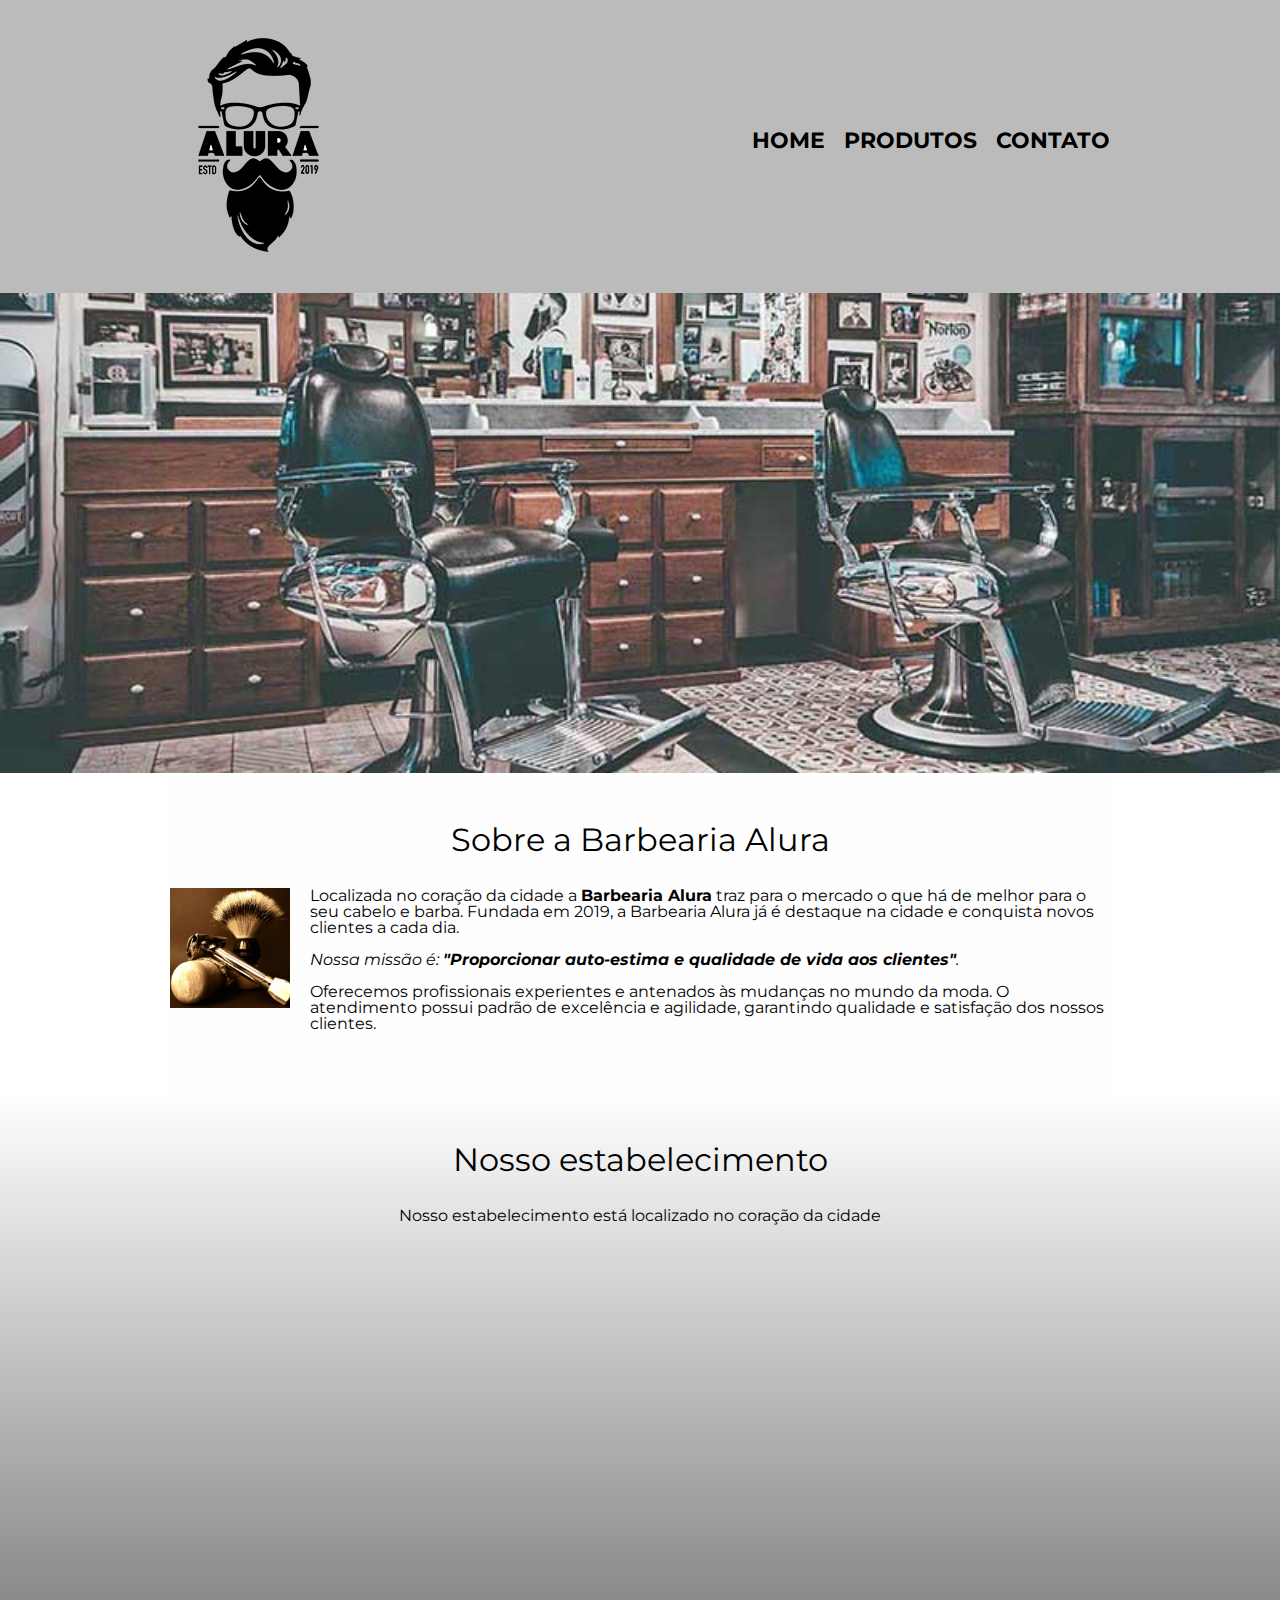
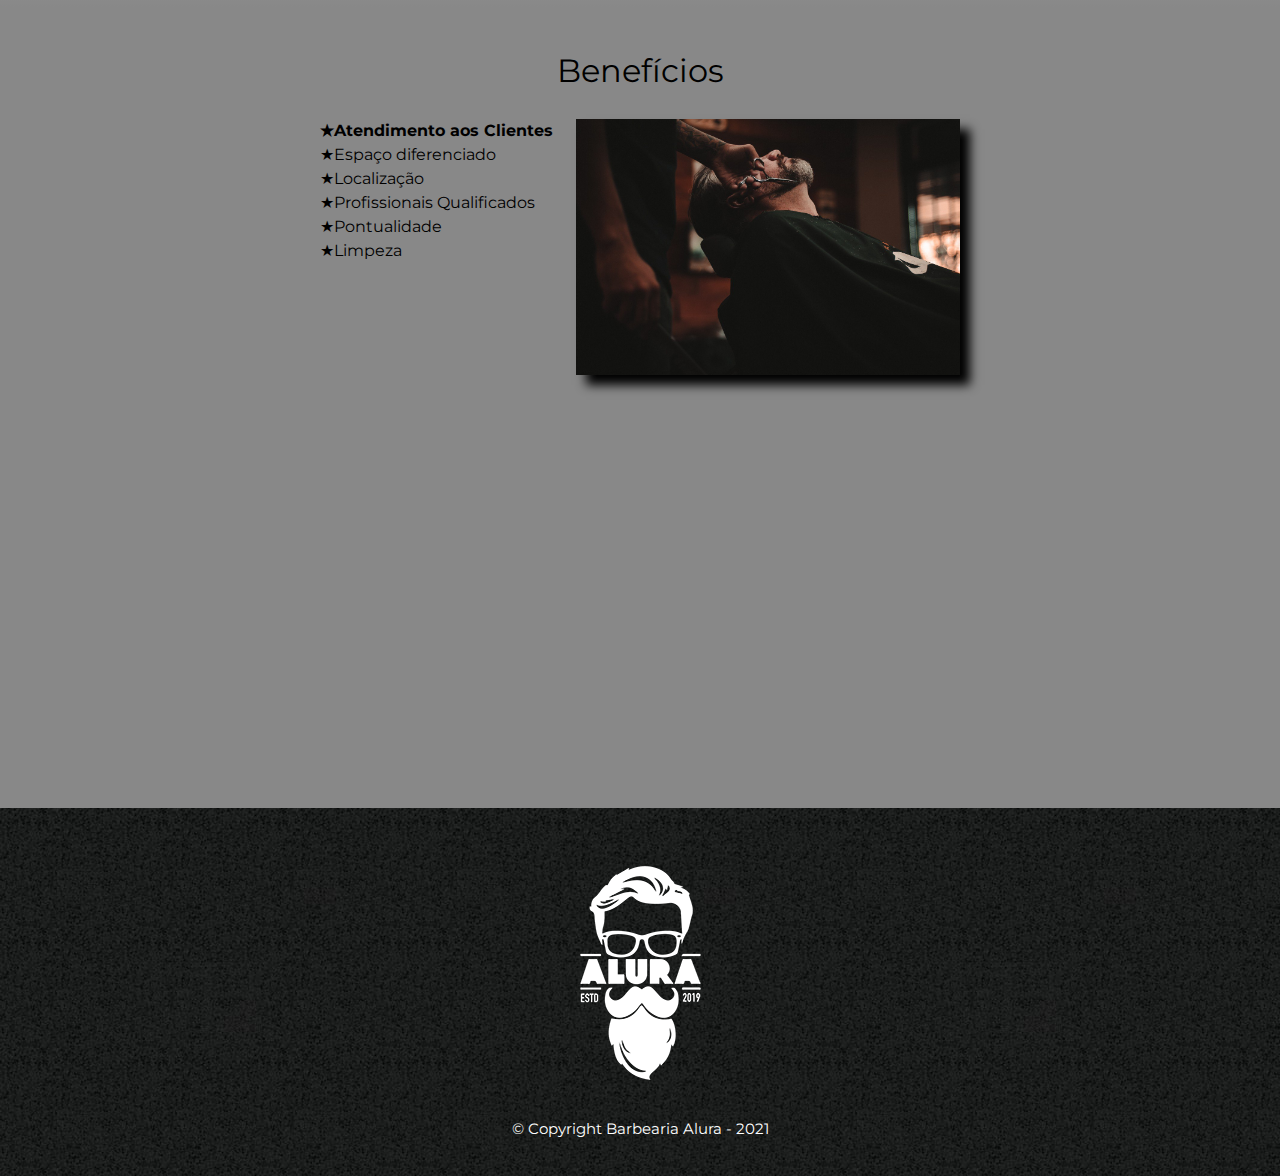
<file: HTML e Css Alura/index.html>
<!DOCTYPE html>
<html>
	<head>
		<meta charset="utf-8">
		<meta name="viweport" content="width=device-width">
		<title>Barbearia Alura</title>
		<link rel="stylesheet" href="reset.css">
		<link rel="stylesheet" href="style.css">
		<link href="https://fonts.googleapis.com/css?family=Montserrat&display=swap" rel="stylesheet">
	</head>
	<body>
		<header>
			<div class="caixa">
				<h1><img src="logo.png" alt="Logo da Barbearia Alura"></h1>
				
				<nav>	
					<ul>
						<li><a href="index.html">Home</a></li>
						<li><a href="produtos.html">Produtos</a></li>
						<li><a href="contato.html">Contato</a></li>
					</ul>
				</nav>
			</div>		
		</header>
		
		<img class="banner" src="banner.jpg">
		
		<main>
			<section class="principal">
				<h2 class="titulo-principal">Sobre a Barbearia Alura</h2>

				<img class="utensilios" src="utensilios.jpg" alt="Utensilos de um barbeiro">
		 
				<p>Localizada no coração da cidade a <strong>Barbearia Alura</strong> traz para o mercado o que há de melhor para o seu cabelo e barba. Fundada em 2019, a Barbearia Alura já é destaque na cidade e conquista novos clientes a cada dia.</p>

				<p id="missao"><em>Nossa missão é: <strong>"Proporcionar auto-estima e qualidade de vida aos clientes"</strong>.</em></p>

				<p>Oferecemos profissionais experientes e antenados às mudanças no mundo da moda. O atendimento possui padrão de excelência e agilidade, garantindo qualidade e satisfação dos nossos clientes.</p>
			</section>

			<section class="mapa">
				<div class="mapa-conteudo">	
				<h3 class="titulo-principal">Nosso estabelecimento</h3>
				<p>Nosso estabelecimento está localizado no coração da cidade
				</p>
					<iframe src="https://www.google.com/maps/embed?pb=!1m18!1m12!1m3!1d3656.4483278365396!2d-46.63466568562861!3d-23.588249068469487!2m3!1f0!2f0!3f0!3m2!1i1024!2i768!4f13.1!3m3!1m2!1s0x94ce5a2b2ed7f3a1%3A0xab35da2f5ca62674!2sCaelum!5e0!3m2!1spt-BR!2sbr!4v1568814489656!5m2!1spt-BR!2sbr" width="100%" height="300" frameborder="0" style="border:0;" allowfullscreen=""></iframe>
				</div>	
			</section>

			<section class="beneficios">
				<h3 class="titulo-principal">Benefícios</h3>

				<div class="conteudo-beneficios">
					<ul class="lista-beneficios">
						<li class="itens">Atendimento aos Clientes</li>
						<li class="itens">Espaço diferenciado</li>
						<li class="itens">Localização</li>
						<li class="itens">Profissionais Qualificados</li>
						<li class="itens">Pontualidade</li>
						<li class="itens">Limpeza</li>
					</ul><img src="beneficios.jpg" class="imagem-beneficios">
				</div>	

				<div class="video">
	    			<iframe width="100%" height="315" src="https://www.youtube.com/embed/wcVVXUV0YUY" frameborder="0" allow="	accelerometer; autoplay; encrypted-media; gyroscope; picture-in-picture" allowfullscreen></iframe>
				</div>

			</section>
			</main>
		<footer>
			<img src="logo-branco.png" alt="Logo da Barbearia Alura">
			<p class="copyright">&copy; Copyright Barbearia Alura - 2021</p>
		</footer>	
	</body>
</html>
</file>
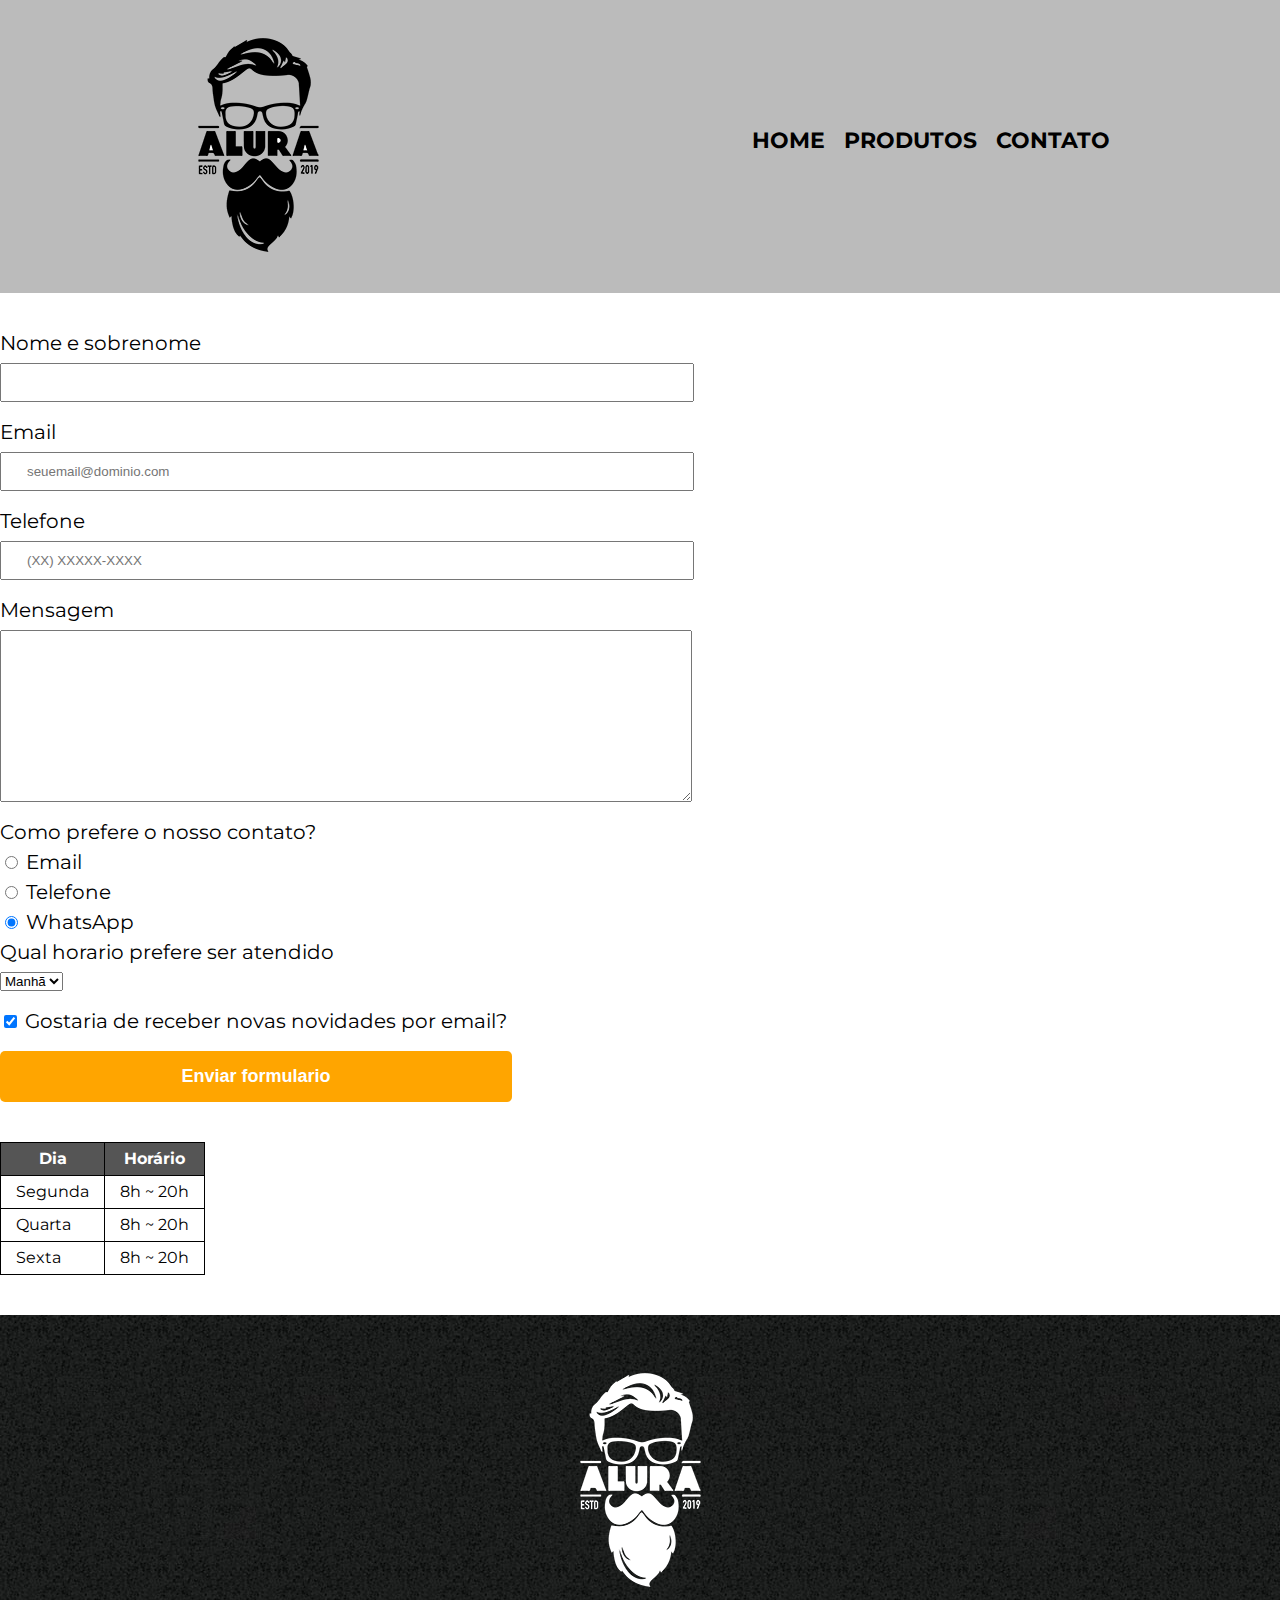
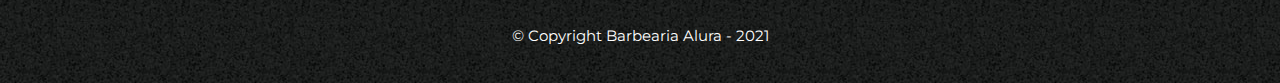
<file: HTML e Css Alura/contato.html>
<!DOCTYPE html>
<html>
	<head>
		<meta charset="UTF-8">
		<title>Contato - Barbearia Alura</title>
		<link rel="stylesheet" href="reset.css">
		<link rel="stylesheet" href="style.css">
		<link href="https://fonts.googleapis.com/css?family=Montserrat&display=swap" rel="stylesheet">
	</head>
	<body>
		<header>
			<div class="caixa">
				<h1><img src="logo.png" alt="Logo da Barbearia Alura"></h1>
				
				<nav>	
					<ul>
						<li><a href="index.html">Home</a></li>
						<li><a href="produtos.html">Produtos</a></li>
						<li><a href="contato.html">Contato</a></li>
					</ul>
				</nav>
			</div>		
		</header>
		<main>

			<form>
					<label for="nomesobrenome">Nome e sobrenome</label>
					<input type="text" id="nomesobrenome" class="input-padrao" required>

					<label for="email">Email</label>
					<input type="email" id="email" class="input-padrao" required placeholder="seuemail@dominio.com">

					<label for="telefone">Telefone</label>
					<input type="tel" id="telefone" class="input-padrao" required placeholder="(XX) XXXXX-XXXX">

					<label for="mensagem">Mensagem</label>
					<textarea cols="70" rows="10" id="mensagem" class="input-padrao" required></textarea>

				<fieldset>
					<legend>Como prefere o nosso contato?</legend>
					<label for="radio-email"><input type="radio" name="contato" value="email" id="radio-email"> Email</label>
					
					<label for="radio-telefone"><input type="radio" name="contato" value="telefone" id="radio-telefone"> Telefone</label>
					
					<label for="radio-whatsapp"><input type="radio" name="contato" value="whatsapp" id="radio-whatsapp" checked> WhatsApp</label>
				</fieldset>

				<fieldset>
					<legend>Qual horario prefere ser atendido</legend>
					<select>
						<option>Manhã</option>
						<option>Tarde</option>
						<option>Noite</option>
					</select>
				</fieldset>
					
					<label class="checkbox">
						<input type="checkbox" checked>
						Gostaria de receber novas novidades por email?	
					</label>

					<input type="submit" value="Enviar formulario" class="enviar">
			</form>

			<table>
				<thead>
					<tr>
						<th>Dia</th>
						<th>Horário</th>
					</tr>
				</thead>
				<tbody>
					<tr>
						<td>Segunda</td>
						<td>8h ~ 20h</td>
					</tr>
					<tr>
						<td>Quarta</td>
						<td>8h ~ 20h</td>
					</tr>
					<tr>
						<td>Sexta</td>
						<td>8h ~ 20h</td>
					</tr>
				</tbody>
			</table>
		</main>

		<footer>
			<img src="logo-branco.png" alt="Logo da Barbearia Alura">
			<p class="copyright">&copy; Copyright Barbearia Alura - 2021</p>
		</footer>	
	</body>
</html>
</file>
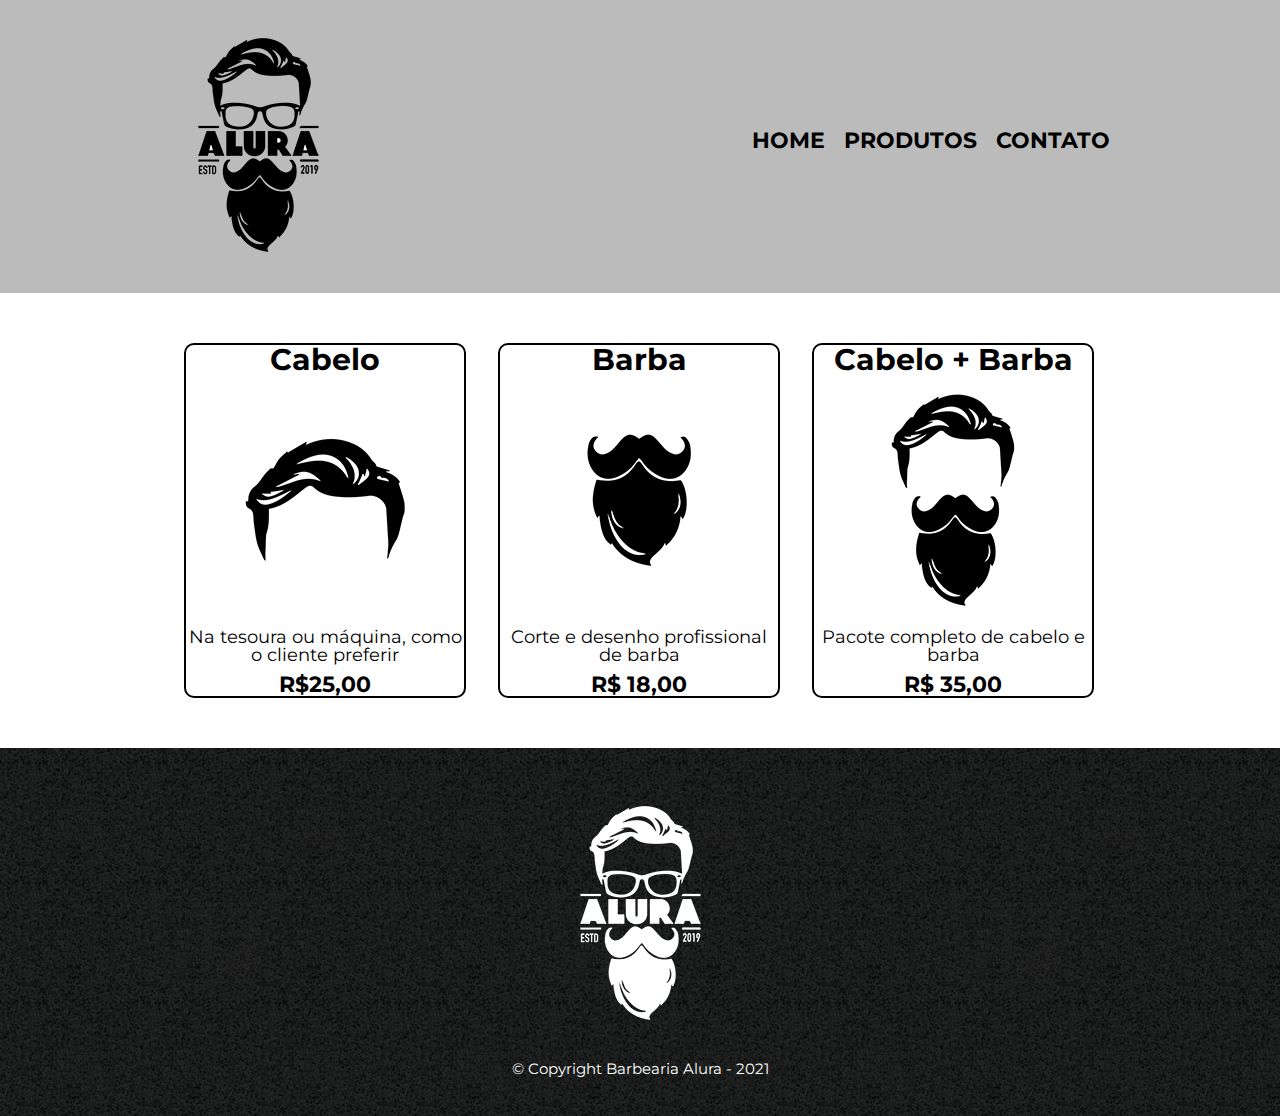
<file: HTML e Css Alura/produtos.html>
<!DOCTYPE html>
<html>
	<head>
		<meta charset="utf-8">
		<title>Produtos - Barbearia Alura</title>
		<link rel="stylesheet" href="reset.css">
		<link rel="stylesheet" href="style.css">
		<link href="https://fonts.googleapis.com/css?family=Montserrat&display=swap" rel="stylesheet">
	</head>
	<body>
		<header>
			<div class="caixa">
				<h1><img src="logo.png"></h1>
				
				<nav>	
					<ul>
						<li><a href="index.html">Home</a></li>
						<li><a href="produtos.html">Produtos</a></li>
						<li><a href="contato.html">Contato</a></li>
					</ul>
				</nav>
			</div>
		</header>
		<main>
			<ul class="produtos">
				<li>
					<h2>Cabelo</h2>
					<img src="cabelo.jpg">
					<p class="produto-descricao">Na tesoura ou máquina, como o cliente preferir</p>
					<p class="produto-preco">R$25,00</p>
				</li>
				<li>
					<h2>Barba</h2>
					<img src="barba.jpg">
					<p class="produto-descricao">Corte e desenho profissional de barba</p>
					<p class="produto-preco">R$ 18,00</p>
				</li>
				<li>
					<h2>Cabelo + Barba</h2>
					<img src="cabelo+barba.jpg">
					<p class="produto-descricao">Pacote completo de cabelo e barba</p>
					<p class="produto-preco">R$ 35,00</p>
				</li>
			</ul>
		</main>	
		<footer>
			<img src="logo-branco.png">
			<p class="copyright">&copy; Copyright Barbearia Alura - 2021</p>
		</footer>	
	</body>
</html>
</file>
<file: HTML e Css Alura/style.css>
body {
	font-family: 'Montserrat', sans-serif;
}


header {
	background: #BBBBBB;
	padding: 20px 0;
}


.caixa {
	position: relative;
	width: 940px;
	margin: 0 auto;
}

nav {
	position: absolute;
	top: 110px;
	right: 0;
}

nav li {
	display: inline;
	margin: 0 0 0 15px;
}

nav a {
	text-transform: uppercase;
	color: #000000;
	font-weight: bold;
	font-size: 22px;
	text-decoration: none;
}

nav a:hover {
	color: #C78C19;
	text-decoration: underline;
}

.produtos {
	width: 940px;
	margin: 0 auto;
	padding: 50px 0;
}

.produtos li {
	display: inline-block;
	text-align: center;
	width: 30%;
	vertical-align: top;
	margin: 0 1.5%;
	padding: 30px 20 px;
	box-sizing: border-box;
	border: 2px solid #000000;
	border-radius: 10px;
}

.produtos li:hover {
	border-color: #C78C19;
}

.produtos li:active {
	border-color: #088C19;
}

.produtos li:hover h2 {
	font-size: 35px;
}

.produtos h2 {
	font-size: 30px;
	font-weight: bold;
}

.produto-descricao {
	font-size: 18px;
}

.produto-preco {
	font-size: 22px;
	font-weight: bold;
	margin-top: 10px;
}

footer {
	text-align: center;
	background: url("bg.jpg");
	padding: 40px 0;
}

.copyright {
	color: #FFffFF;
	font-size: 15px;
	margin: 20px 0 0;
}

main {
	
}

form {
	margin: 40px 0;
}

form label, form legend {
	display: block;
	font-size: 20px;
	margin: 0 0 10px;
}

.input-padrao {
	display: block;
	margin: 0 0 20px;
	padding: 10px 25px;
	width: 50%;
}

.checkbox {
	margin: 20px 0;
}

.enviar {
	width: 40%;
	padding: 15px 0;
	background: orange;
	color: white;
	font-weight: bold;
	font-size: 18px;
	border: none;
	border-radius: 5px;
	transition: 1s all;
	cursor: pointer;
}

.enviar:hover {
	background: darkorange;
	transform: scale(1.2);
}

table {
	margin: 20px 0 40px;
}

thead {
	background: #555555;
	color: white;
	font-weight: bold;
}

td, th {
	border: 1px solid #000000;
	padding: 8px 15px;
}

/* css da pagina inicial */

.banner {
	width: 100%;
}

.titulo-principal {
	text-align: center;
	font-size: 2em;
	margin: 0 0 1em;
	clear: left;
}

.principal {
	padding: 3em 0;
	background: #FEFEFE;
	width: 940px;
	margin: 0 auto;

}

.principal p {
	margin: 0 0 1em;
}

.principal strong {
	font-weight: bold;
}

.principal em {
	font-style: italic;
}

.utensilios {
	width: 120px;
	float: left;
	margin: 0 20px 20px 0;
}

.mapa {
	padding: 3em 0;
	background: linear-gradient(#FEFEFE, #888888);
}

.mapa-conteudo {
	width: 940px;
	margin: 0 auto;
}

.mapa p {
	margin: 0 0 2em;
	text-align: center;
}

.beneficios {
	padding: 3em 0;
	background: #888888;
}

.conteudo-beneficios {
	width: 640px;
	margin: 0 auto;
}

.lista-beneficios {
	width: 40%;
	display: inline-block;
	vertical-align: top;
}

.itens {
	line-height: 1.5;
}


.itens:first-child {
	font-weight: bold;
}

.itens:before {
	content: "★";
}

.imagem-beneficios {
	width: 60%;
	opacity: 1;
	transition: 400ms;
	box-shadow: 10px 10px 10px 0 #000000;
}

.imagem-beneficios:hover {
	opacity: 0.3;
}

.video {
	width: 560px;
	margin: 2em auto;
}

@media screen and (max-width: 480px) {
	.caixa, .principal, .conteudo-beneficios, .mapa-conteudo, .video {
		width: auto;
	}

	h1 {
		text-align: center;
	}

	nav {
		position: static;
	}

	.lista-beneficios, .imagem-beneficios {
		width: 100%;
	}
}
</file>
